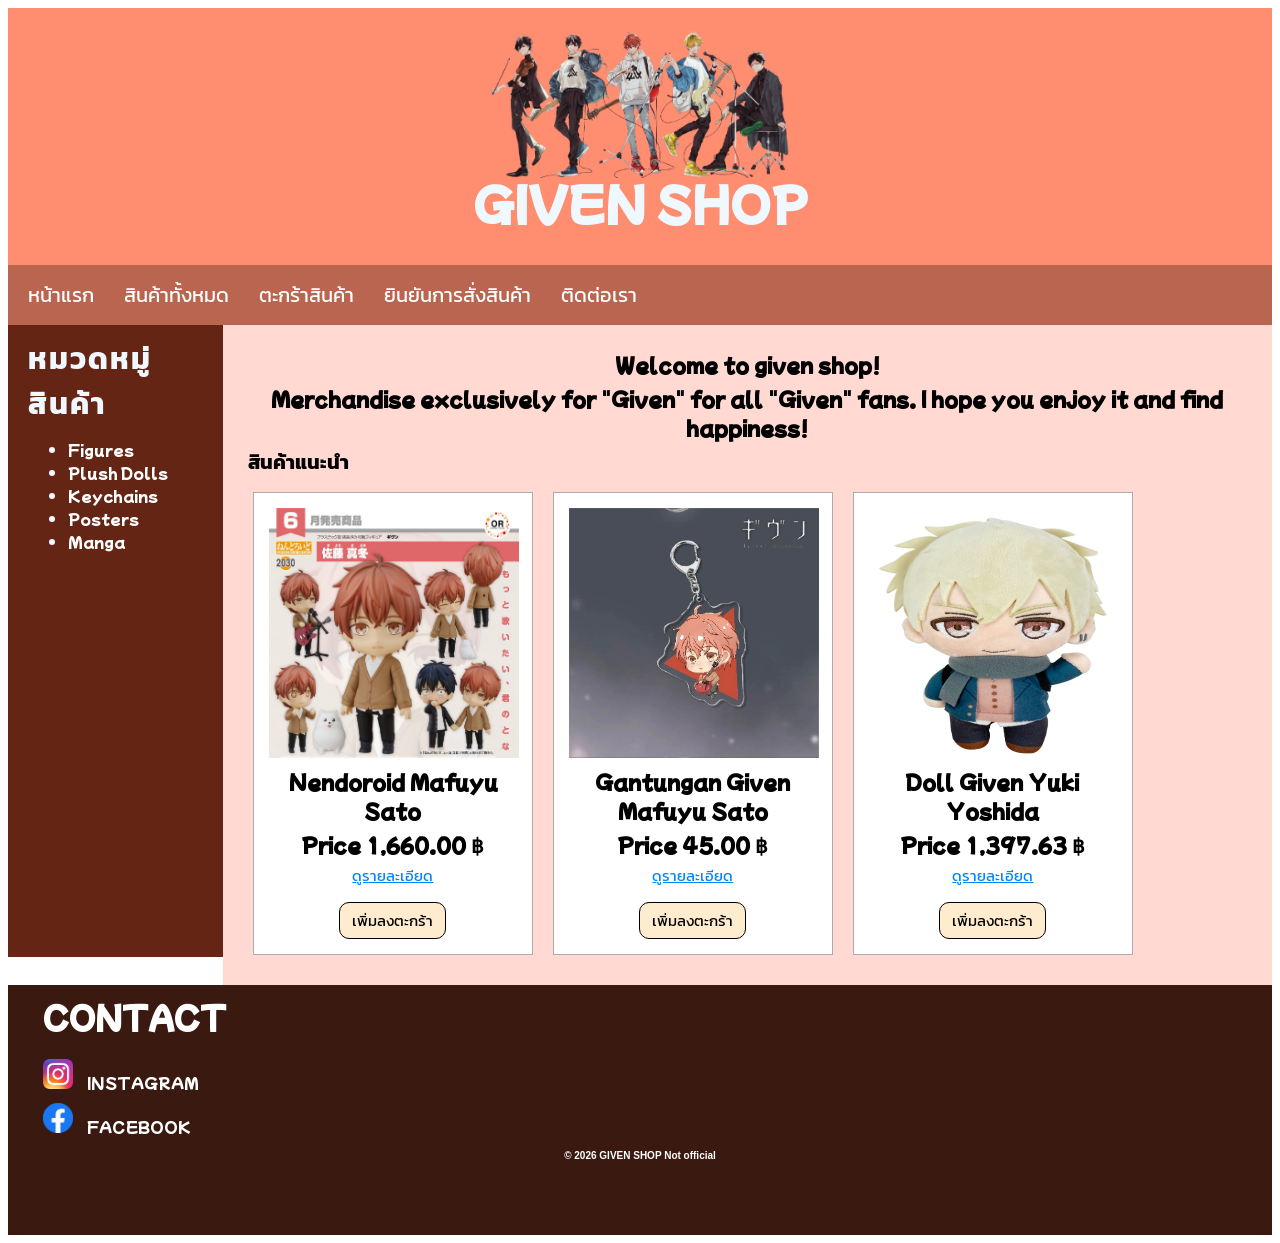
<file: index.html>
<!DOCTYPE html>
<html lang="en">
<head>
    <meta charset="UTF-8">
    <meta name="viewport" content="width=device-width, initial-scale=1.0">
    <title>GIVEN SHOP</title>

    <link rel="stylesheet" href="css/style.css">
    <link href="https://fonts.googleapis.com/css2?family=Mochiy+Pop+One&display=swap" rel="stylesheet">
    <link href="https://fonts.googleapis.com/css2?family=Kanit:wght@400;700&display=swap" rel="stylesheet">

    <style>*{box-sizing: border-box;}
        header{
            background-color: rgb(255, 141, 112);
            padding: 20px;
            text-align: center;
            font-size: 30px;
            color: aliceblue;
            font-style: normal;
        }
        nav{
            float: left;
            background-color: rgb(185, 101, 80);
            padding: 5px;
            text-align: left;
            font-size: 20px;
            color: aliceblue;
            font-style: normal;
            width: 100%;
            overflow: hidden;
        }
        nav ul{
            list-style:none;
            
        }

        
        article{
            float: left;
            padding: 20px;
            width: 83%;
            background-color: #ffd9d2;
            gap: 20px;        
        }
        article h5{
            font-family: "Kanit", sans-serif;
            font-size: 20px;
            text-align: left;
            margin: 5px;
        }

        
        section{
            width: 100%;
        }

        section::after{
            content: "";
            display: table;
            clear: both;
        }

        aside{
            float: left;
            background-color: rgb(100, 37, 21);
            padding: 20px;
            font-size: 20px;
            color: aliceblue;
            width: 17%;
            min-height: 632px;            
        }

        .product-card{
            float: left;
            border: 1px solid #acacac;
            padding: 15px;
            margin: 10px;
            text-align: center;
            width: 280px;
            background-color: rgb(255, 255, 255);
}

        @media (max-width: 600px){
            aside, article {
                width: 100%;
                height: auto;
            }
        }
    </style>
</head>
<body>
    <header>
        <img src="image/index/LOGO_GIVEN00.png" width="100" height="150">
        <h2> 
            GIVEN SHOP
        </h2>

    </header>
    <nav>
        <ul>
        <li><a href="index.html">หน้าแรก</a></li>
        <li><a href="products.html">สินค้าทั้งหมด</a></li>
        <li><a href="cart.html">ตะกร้าสินค้า</a></li>
        <li><a href="confirm.html">ยินยันการสั่งสินค้า</a></li>
        <li><a href="#contact">ติดต่อเรา</a></li>
        </ul>
    </nav>
<section>
    <aside>
        <h3>หมวดหมู่สินค้า</h3>
            <ul>
                <li><a href="products.html#figures">Figures</a></li>
                <li><a href="products.html#plush dolls">Plush Dolls</a></li>
                <li><a href="products.html#keychains">Keychains</a></li>
                <li><a href="products.html#poster">Posters</a></li>
                <li><a href="products.html#manga">Manga</a></li>
            </ul>
    </aside>
    <article>
        <h3>Welcome to given shop!</h3>
        <h4>Merchandise exclusively for "Given" for all "Given" fans. I hope you enjoy it and find happiness!</h4>
        <h5>สินค้าแนะนำ</h5>
        <div class="product-card">
            <img src="image/index/MAFUYUfigureOrder1.jpg" width="250" height="250">
            <h3>Nendoroid Mafuyu Sato</h3>
            <h4>Price 1,660.00 ฿</h4>
            <a href="product-detail-1.html">ดูรายละเอียด</a>
            <a href="cart.html" class="cart-btn"><button>เพิ่มลงตะกร้า</button></a>
        </div>

        <div class="product-card">
            <img src="image/index/mafuyuKeychain01.webp" width="250" height="250">
            <h3>Gantungan Given Mafuyu Sato</h3>
            <h4>Price 45.00 ฿</h4>
            <a href="#">ดูรายละเอียด</a>
            <a href="#" class="cart-btn"><button>เพิ่มลงตะกร้า</button></a>
        </div>
        <div class="product-card">
            <img src="image/index/YUKI YOSHIDA.jpg" width="250" height="250">
            <h3>Doll Given Yuki Yoshida</h3>
            <h4>Price 1,397.63 ฿</h4>
            <a href="#">ดูรายละเอียด</a>
            <a href="#" class="cart-btn"><button>เพิ่มลงตะกร้า</button></a>
        </div>
    </article>
</section>

<footer id="contact">
    <h2>CONTACT</h2>
    <div class="contact-row">
        <img src="image/index/Instagram_icon.png" class="stack-img" width="100" height="100">
        <a href="https://www.instagram.com/vii_kak1a/">INSTAGRAM</a>
    </div>
        <div class="contact-row">
        <img src="image/index/facebooklogo.webp" class="stack-img" width="100" height="100">
        <a href="https://www.facebook.com/kakla.natsuko">FACEBOOK</a>
    </div>
    <div class="contact-row">
        <h4>© 2026 GIVEN SHOP Not official</h4>

    </div>
</footer>

</body>
</html>
</file>
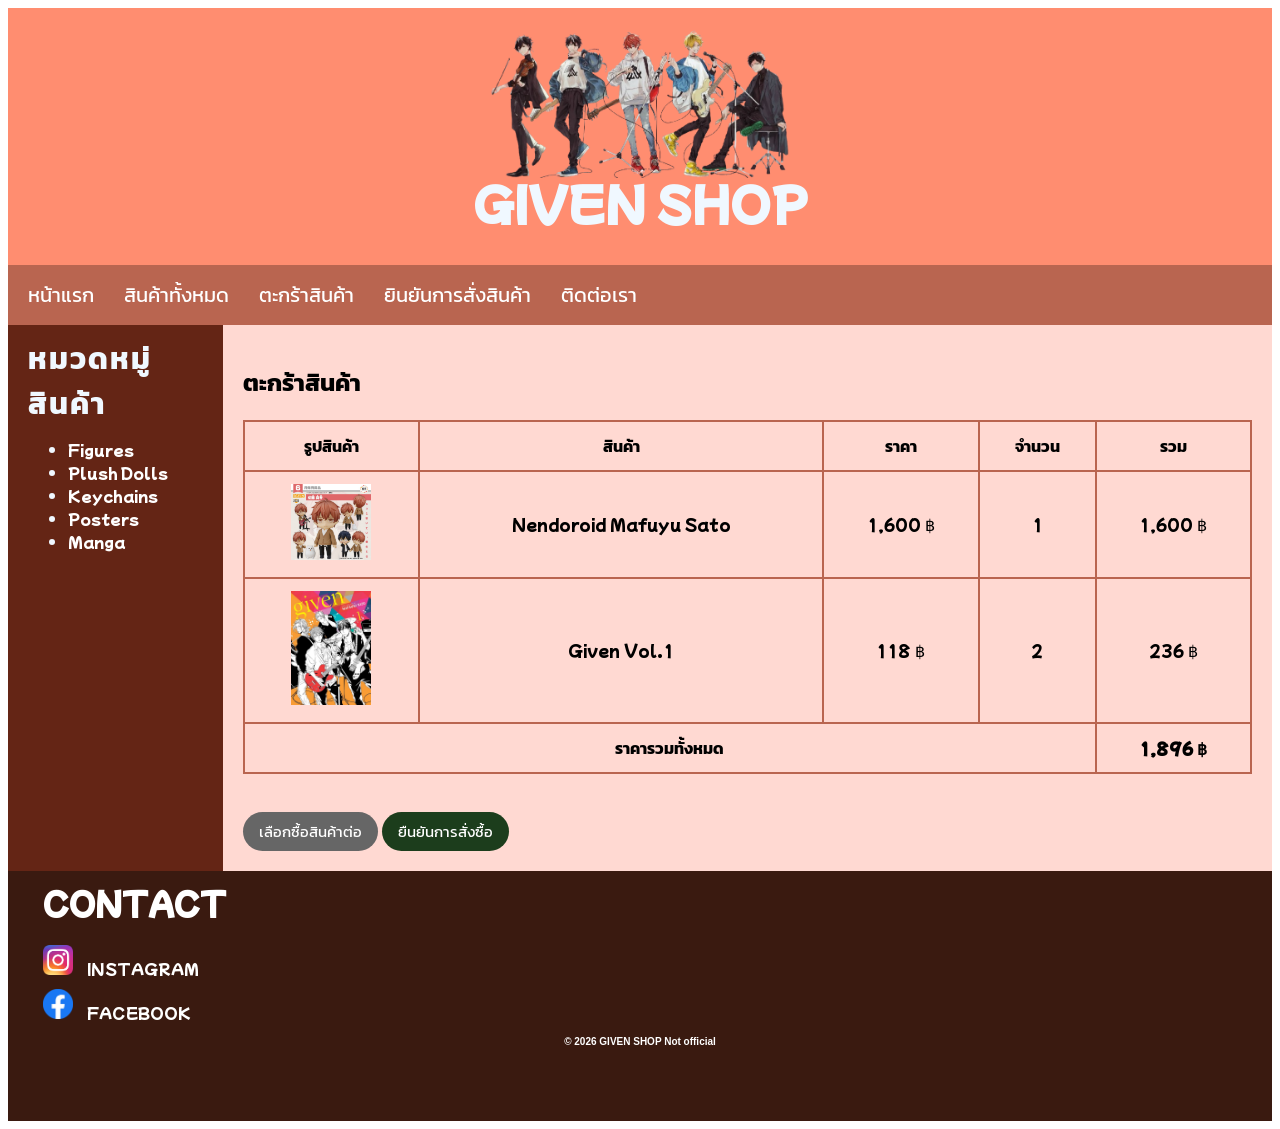
<file: cart.html>
<!DOCTYPE html>
<html lang="en">
<head>
    <meta charset="UTF-8">
    <meta name="viewport" content="width=device-width, initial-scale=1.0">
    <title>GIVEN SHOP</title>

    <link rel="stylesheet" href="css/style.css">
    <link href="https://fonts.googleapis.com/css2?family=Mochiy+Pop+One&display=swap" rel="stylesheet">
    <link href="https://fonts.googleapis.com/css2?family=Kanit:wght@400;700&display=swap" rel="stylesheet">

    <style>*{box-sizing: border-box;}
        header{
            background-color: rgb(255, 141, 112);
            padding: 20px;
            text-align: center;
            font-size: 30px;
            color: aliceblue;
            font-style: normal;
        }
        nav{
            float: left;
            background-color: rgb(185, 101, 80);
            padding: 5px;
            text-align: left;
            font-size: 20px;
            color: aliceblue;
            font-style: normal;
            width: 100%;
            overflow: hidden;
        }
        nav ul{
            list-style:none;
            
        }
        
                section{
            width: 100%;
        }

        section::after{
            content: "";
            display: table;
            clear: both;
        }

        aside{
            float: left;
            background-color: rgb(100, 37, 21);
            padding: 20px;
            font-size: 20px;
            color: aliceblue;
            width: 17%;
            min-height: 546px;            
        }
        .product-card{
            float: left;
            border: 1px solid #acacac;
            padding: 15px;
            margin: 15px;
            text-align: center;
            width: 1500px;
            background-color: rgb(255, 255, 255);
        }


        article{
            float: left;
            padding: 20px;
            width: 83%;
            background-color: #ffd9d2;
            gap: 20px;        
        }


        article a{
            color: rgb(114, 114, 114);
            font-size: 30px;
            font-family: "Mochiy Pop One", sans-serif;
            text-decoration: none;
        }
        
        article h2{
            font-family: "Kanit", sans-serif;
        }

        article a:hover{
            background-color: #d1d1d1;
        }

        .cart-table{
            width:100%;
            border-collapse:collapse;
        }

        .cart-table th{
            border:2px solid rgb(185,101,80);
            padding:12px;
            text-align:center;
            font-family: "Kanit" , sans-serif;

        }
        .cart-table td{
            border:2px solid rgb(185,101,80);
            padding:12px;
            text-align:center;
            font-family: "Mochiy Pop One" , sans-serif;
        }

        .cart-table th{
            color:rgb(0, 0, 0);
        }

        .total{
            font-weight:bold;
        }
        .total td{
            font-family: "Kanit" , sans-serif;
        }
        .total th{
            background-color: none;
            font-family: "Mochiy Pop One" , sans-serif;
        }

        .btn-back,
        .btn-confirm{
            display:inline-block;
            padding: 8px 16px;
            text-decoration:none;
            border-radius:20px;
            color:white;
            font-family:"Kanit",sans-serif;
            margin-top:20px;
            background-color: #444;
            font-size: 15px;
            
        }

        .btn-back{
            background:#666;
        }

        .btn-back:hover{
            background:#444;
        }

        .btn-confirm{
            background-color: rgb(28, 61, 28);
        }

        .btn-confirm:hover{
            background:rgb(104, 185, 80);
        }

        @media (max-width: 600px){
            aside, article {
                width: 100%;
                height: auto;
            }
        }
    </style>
</head>
<body>
    <header>
        <img src="image/index/LOGO_GIVEN00.png" width="100" height="150">
        <h2> 
            GIVEN SHOP
        </h2>

    </header>
    <nav>
        <ul>
        <li><a href="index.html">หน้าแรก</a></li>
        <li><a href="products.html">สินค้าทั้งหมด</a></li>
        <li><a href="cart.html">ตะกร้าสินค้า</a></li>
        <li><a href="confirm.html">ยินยันการสั่งสินค้า</a></li>
        <li><a href="#contact">ติดต่อเรา</a></li>
        </ul>
    </nav>
<section>
    <aside>
        <h3>หมวดหมู่สินค้า</h3>
            <ul>
                <li><a href="products.html#figures">Figures</a></li>
                <li><a href="products.html#plush dolls">Plush Dolls</a></li>
                <li><a href="products.html#keychains">Keychains</a></li>
                <li><a href="products.html#poster">Posters</a></li>
                <li><a href="products.html#manga">Manga</a></li>
            </ul>
    </aside>
    <article>
        <h2>ตะกร้าสินค้า</h2>
            <table class="cart-table">
                <tr>
                    <th>รูปสินค้า</th>
                    <th>สินค้า</th>
                    <th>ราคา</th>
                    <th>จำนวน</th>
                    <th>รวม</th>
                </tr>

                <tr>
                    <td><img src="image/index/MAFUYUfigureOrder1.jpg" width="80"></td>
                    <td>Nendoroid Mafuyu Sato</td>
                    <td>1,600 ฿</td>
                    <td>1</td>
                    <td>1,600 ฿</td>
                </tr>
                <tr>
                    <td><img src="image/index/GIVEN_manga01.png" width="80"></td>
                    <td>Given Vol.1</td>
                    <td>118 ฿</td>
                    <td>2</td>
                    <td>236 ฿</td>
                </tr>

                <tr class="total">
                    <td colspan="4">ราคารวมทั้งหมด</td>
                    <th>1,896 ฿</th>
                </tr>

            </table>

        <br>
            <a href="products.html" class="btn-back">
                เลือกซื้อสินค้าต่อ
            </a>

            <a href="confirm.html" class="btn-confirm">
                ยืนยันการสั่งซื้อ
            </a>

    </article>
</section>

<footer id="contact">
    <h2>CONTACT</h2>
    <div class="contact-row">
        <img src="image/index/Instagram_icon.png" class="stack-img" width="100" height="100">
        <a href="https://www.instagram.com/vii_kak1a/">INSTAGRAM</a>
    </div>
        <div class="contact-row">
        <img src="image/index/facebooklogo.webp" class="stack-img" width="100" height="100">
        <a href="https://www.facebook.com/kakla.natsuko">FACEBOOK</a>
    </div>
    <div class="contact-row">
        <h4>© 2026 GIVEN SHOP Not official</h4>

    </div>
</footer>

</body>
</html>
</file>
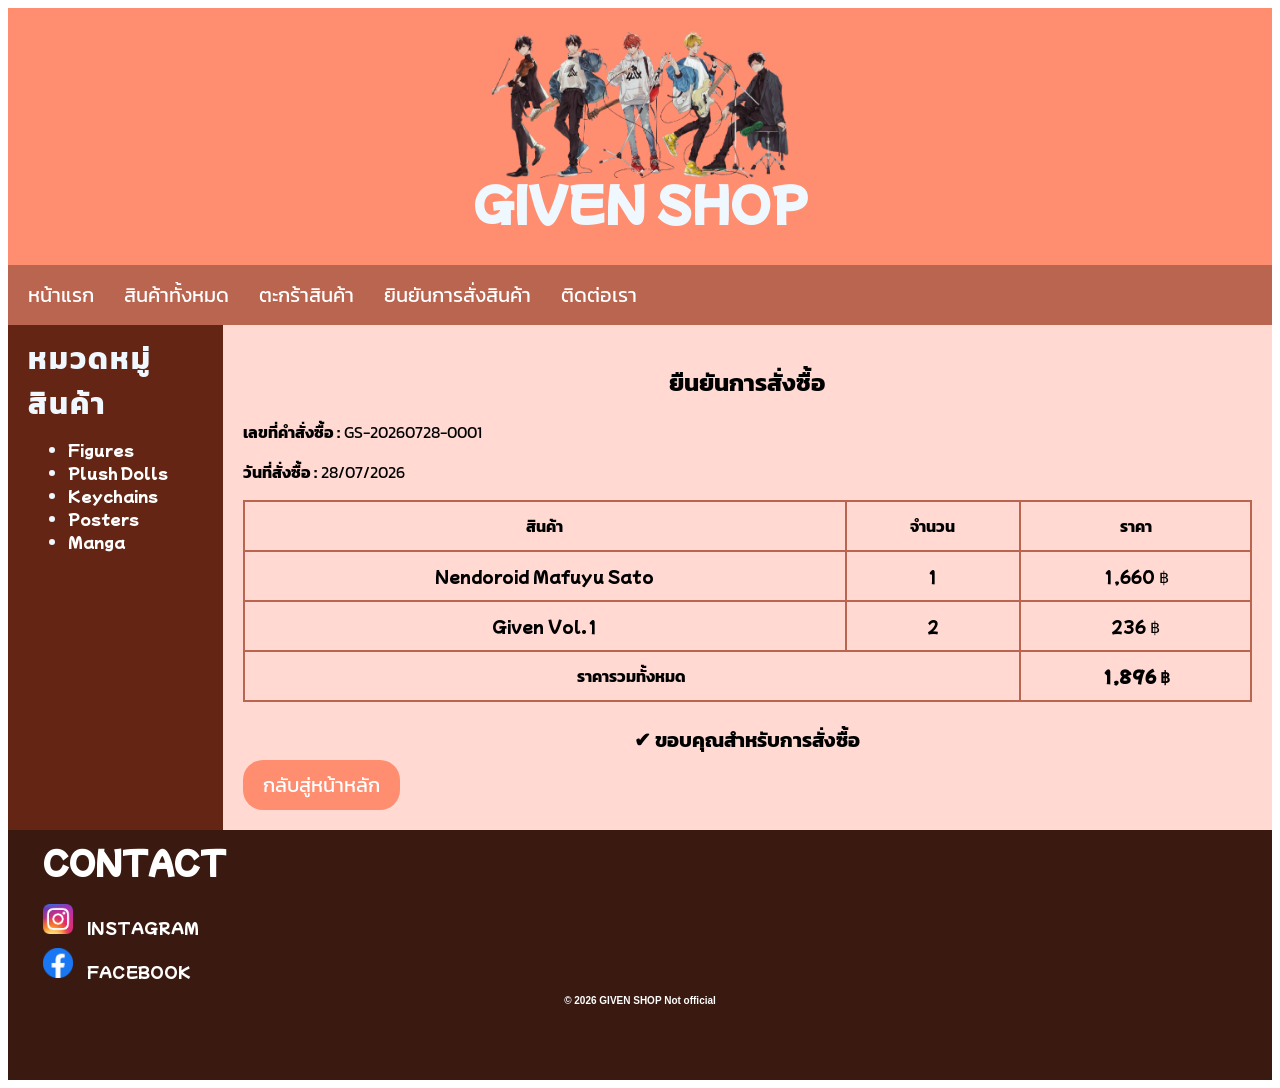
<file: confirm.html>
<!DOCTYPE html>
<html lang="en">
<head>
    <meta charset="UTF-8">
    <meta name="viewport" content="width=device-width, initial-scale=1.0">
    <title>GIVEN SHOP</title>

    <link rel="stylesheet" href="css/style.css">
    <link href="https://fonts.googleapis.com/css2?family=Mochiy+Pop+One&display=swap" rel="stylesheet">
    <link href="https://fonts.googleapis.com/css2?family=Kanit:wght@400;700&display=swap" rel="stylesheet">

    <style>*{box-sizing: border-box;}
        header{
            background-color: rgb(255, 141, 112);
            padding: 20px;
            text-align: center;
            font-size: 30px;
            color: aliceblue;
            font-style: normal;
        }
        nav{
            float: left;
            background-color: rgb(185, 101, 80);
            padding: 5px;
            text-align: left;
            font-size: 20px;
            color: aliceblue;
            font-style: normal;
            width: 100%;
            overflow: hidden;
        }
        nav ul{
            list-style:none;
            
        }
        
                section{
            width: 100%;
        }

        section::after{
            content: "";
            display: table;
            clear: both;
        }

        aside{
            float: left;
            background-color: rgb(100, 37, 21);
            padding: 20px;
            font-size: 20px;
            color: aliceblue;
            width: 17%;
            min-height: 505px;            
        }
        .product-card{
            float: left;
            border: 1px solid #acacac;
            padding: 15px;
            margin: 15px;
            text-align: center;
            width: 1500px;
            background-color: rgb(255, 255, 255);
        }


        article{
            float: left;
            padding: 20px;
            width: 83%;
            background-color: #ffd9d2;
            gap: 20px;        
        }


        article a{
            color: rgb(114, 114, 114);
            font-size: 30px;
            font-family: "Mochiy Pop One", sans-serif;
            text-decoration: none;
        }
        
        article h2{
            font-family: "Kanit", sans-serif;
            text-align: center;
        }
        
        article h3{
            font-family: "Kanit", sans-serif;
        }

        article p{
            font-family: "kanit", sans-serif;
        }

        article a:hover{
            background-color: #d1d1d1;
        }

        article table th{
            font-family: "Kanit", sans-serif;
        }

        article table td{
            font-family: "Mochiy Pop One", sans-serif;
        }

        .order-box{
            font-family: "Kanit", sans-serif;
        }
        
        .cart-table{
            width:100%;
            border-collapse:collapse;
        }

        .cart-table th{
            border:2px solid rgb(185,101,80);
            padding:12px;
            text-align:center;
            font-family: "Kanit" , sans-serif;

        }
        .cart-table td{
            border:2px solid rgb(185,101,80);
            padding:12px;
            text-align:center;
            font-family: "Mochiy Pop One" , sans-serif;
        }

        .cart-table th{
            color:rgb(0, 0, 0);
        }

        .total{
            font-weight:bold;
        }
        .total td{
            font-family: "Mochiy Pop One", sans-serif;
        }

        .total th{
            font-family: "Kanit" , sans-serif;
        }

        .btn-confirm{
            display:inline-block;
            background:rgb(255,141,112);
            color:white;
            padding:10px 20px;
            border-radius:20px;
            text-decoration:none;
            font-size: 20px;
            font-family: "Kanit", sans-serif;
        }

        .btn-confirm:hover{
            background:rgb(185,101,80);
        }

        @media (max-width: 600px){
            aside, article {
                width: 100%;
                height: auto;
            }
        }
    </style>
</head>
<body>
    <header>
        <img src="image/index/LOGO_GIVEN00.png" width="100" height="150">
        <h2> 
            GIVEN SHOP
        </h2>

    </header>
    <nav>
        <ul>
        <li><a href="index.html">หน้าแรก</a></li>
        <li><a href="products.html">สินค้าทั้งหมด</a></li>
        <li><a href="cart.html">ตะกร้าสินค้า</a></li>
        <li><a href="confirm.html">ยินยันการสั่งสินค้า</a></li>
        <li><a href="#contact">ติดต่อเรา</a></li>
        </ul>
    </nav>
<section>
    <aside>
        <h3>หมวดหมู่สินค้า</h3>
            <ul>
                <li><a href="products.html#figures">Figures</a></li>
                <li><a href="products.html#plush dolls">Plush Dolls</a></li>
                <li><a href="products.html#keychains">Keychains</a></li>
                <li><a href="products.html#poster">Posters</a></li>
                <li><a href="products.html#manga">Manga</a></li>
            </ul>
    </aside>
    <article>
            <h2>ยืนยันการสั่งซื้อ</h2>

        <div class="order-box">
            <p><strong>เลขที่คำสั่งซื้อ :</strong> GS-20260728-0001</p>
            <p><strong>วันที่สั่งซื้อ :</strong> 28/07/2026</p>
        </div>

    <table class="cart-table">

        <tr>
            <th>สินค้า</th>
            <th>จำนวน</th>
            <th>ราคา</th>
        </tr>

        <tr>
            <td>Nendoroid Mafuyu Sato</td>
            <td>1</td>
            <td>1,660 ฿</td>
        </tr>

        <tr>
            <td>Given Vol.1</td>
            <td>2</td>
            <td>236 ฿</td>
        </tr>

        <tr class="total">
            <th colspan="2">ราคารวมทั้งหมด</th>
            <td>1,896 ฿</td>
        </tr>

    </table>
        <br>

    <h3>✔ ขอบคุณสำหรับการสั่งซื้อ</h3>
    <a href="index.html" class="btn-confirm">กลับสู่หน้าหลัก</a>

    </article>
</section>

<footer id="contact">
    <h2>CONTACT</h2>
    <div class="contact-row">
        <img src="image/index/Instagram_icon.png" class="stack-img" width="100" height="100">
        <a href="https://www.instagram.com/vii_kak1a/">INSTAGRAM</a>
    </div>
        <div class="contact-row">
        <img src="image/index/facebooklogo.webp" class="stack-img" width="100" height="100">
        <a href="https://www.facebook.com/kakla.natsuko">FACEBOOK</a>
    </div>
    <div class="contact-row">
        <h4>© 2026 GIVEN SHOP Not official</h4>

    </div>
</footer>

</body>
</html>
</file>
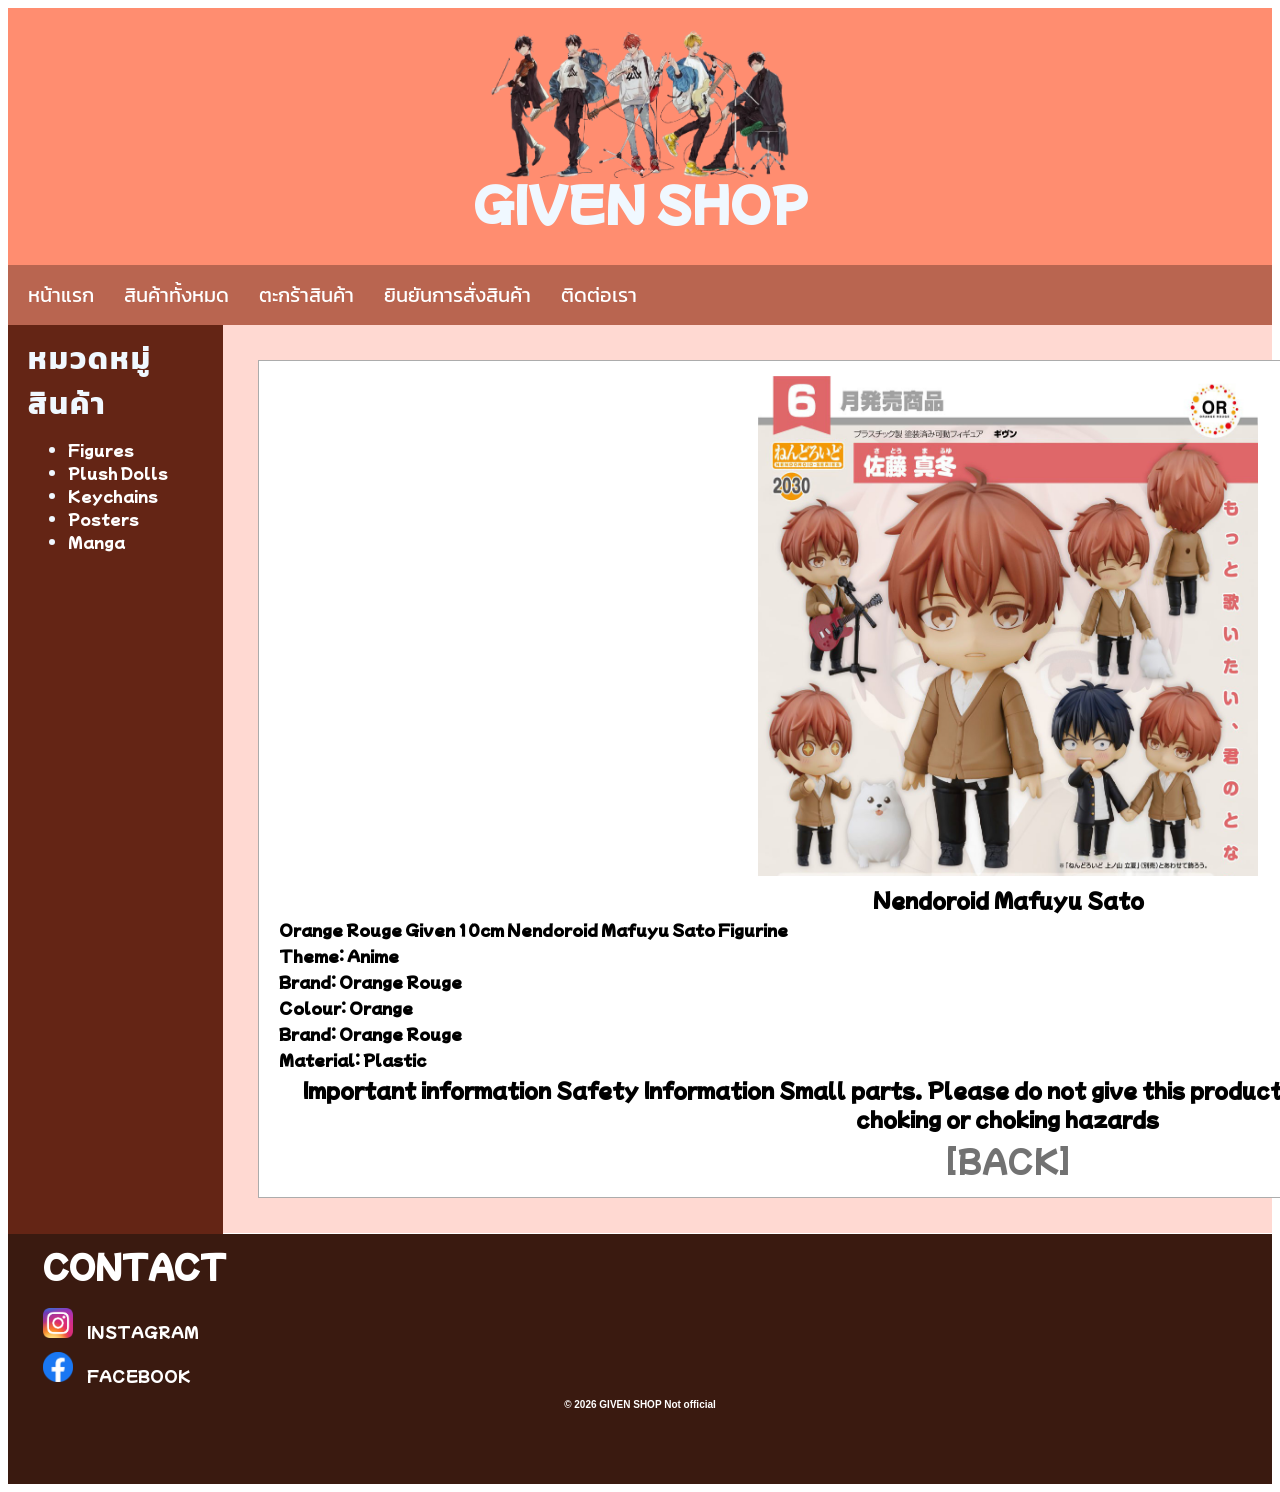
<file: product-detail-1.html>
<!DOCTYPE html>
<html lang="en">
<head>
    <meta charset="UTF-8">
    <meta name="viewport" content="width=device-width, initial-scale=1.0">
    <title>GIVEN SHOP</title>

    <link rel="stylesheet" href="css/style.css">
    <link href="https://fonts.googleapis.com/css2?family=Mochiy+Pop+One&display=swap" rel="stylesheet">
    <link href="https://fonts.googleapis.com/css2?family=Kanit:wght@400;700&display=swap" rel="stylesheet">

    <style>*{box-sizing: border-box;}
        header{
            background-color: rgb(255, 141, 112);
            padding: 20px;
            text-align: center;
            font-size: 30px;
            color: aliceblue;
            font-style: normal;
        }
        nav{
            float: left;
            background-color: rgb(185, 101, 80);
            padding: 5px;
            text-align: left;
            font-size: 20px;
            color: aliceblue;
            font-style: normal;
            width: 100%;
            overflow: hidden;
        }
        nav ul{
            list-style:none;
            
        }
        
                section{
            width: 100%;
        }

        section::after{
            content: "";
            display: table;
            clear: both;
        }

        aside{
            float: left;
            background-color: rgb(100, 37, 21);
            padding: 20px;
            font-size: 20px;
            color: aliceblue;
            width: 17%;
            min-height: 909px;            
        }
        .product-card{
            float: left;
            border: 1px solid #acacac;
            padding: 15px;
            margin: 15px;
            text-align: center;
            width: 1500px;
            background-color: rgb(255, 255, 255);
        }


        article{
            float: left;
            padding: 20px;
            width: 83%;
            background-color: #ffd9d2;
            gap: 20px;        
        }


        article a{
            color: rgb(114, 114, 114);
            font-size: 30px;
            font-family: "Mochiy Pop One", sans-serif;
            text-decoration: none;
        }

        article a:hover{
            background-color: #d1d1d1;
        }

        @media (max-width: 600px){
            aside, article {
                width: 100%;
                height: auto;
            }
        }
    </style>
</head>
<body>
    <header>
        <img src="image/index/LOGO_GIVEN00.png" width="100" height="150">
        <h2> 
            GIVEN SHOP
        </h2>

    </header>
    <nav>
        <ul>
        <li><a href="index.html">หน้าแรก</a></li>
        <li><a href="products.html">สินค้าทั้งหมด</a></li>
        <li><a href="cart.html">ตะกร้าสินค้า</a></li>
        <li><a href="confirm.html">ยินยันการสั่งสินค้า</a></li>
        <li><a href="#contact">ติดต่อเรา</a></li>
        </ul>
    </nav>
<section>
    <aside>
        <h3>หมวดหมู่สินค้า</h3>
            <ul>
                <li><a href="products.html#figures">Figures</a></li>
                <li><a href="products.html#plush dolls">Plush Dolls</a></li>
                <li><a href="products.html#keychains">Keychains</a></li>
                <li><a href="products.html#poster">Posters</a></li>
                <li><a href="products.html#manga">Manga</a></li>
            </ul>
    </aside>
    <article>
        <div class="product-card">
            <img src="image/index/MAFUYUfigureOrder1.jpg" width="500" height="500">
            <h3>Nendoroid Mafuyu Sato</h3>
            <h5>Orange Rouge Given 10cm Nendoroid Mafuyu Sato Figurine</h5>
            <h5>Theme: Anime</h5>
            <h5>Brand: Orange Rouge</h5>
            <h5>Colour: Orange</h5>
            <h5>Brand: Orange Rouge</h5>
            <h5>Material: Plastic</h5>
            <h3>Important information Safety Information Small parts. Please do not give this product to children under the age as it may be choking or choking hazards</h3>
            <a href="products.html">[BACK]</a>
        </div>

    </article>
</section>

<footer id="contact">
    <h2>CONTACT</h2>
    <div class="contact-row">
        <img src="image/index/Instagram_icon.png" class="stack-img" width="100" height="100">
        <a href="https://www.instagram.com/vii_kak1a/">INSTAGRAM</a>
    </div>
        <div class="contact-row">
        <img src="image/index/facebooklogo.webp" class="stack-img" width="100" height="100">
        <a href="https://www.facebook.com/kakla.natsuko">FACEBOOK</a>
    </div>
    <div class="contact-row">
        <h4>© 2026 GIVEN SHOP Not official</h4>

    </div>
</footer>

</body>
</html>
</file>
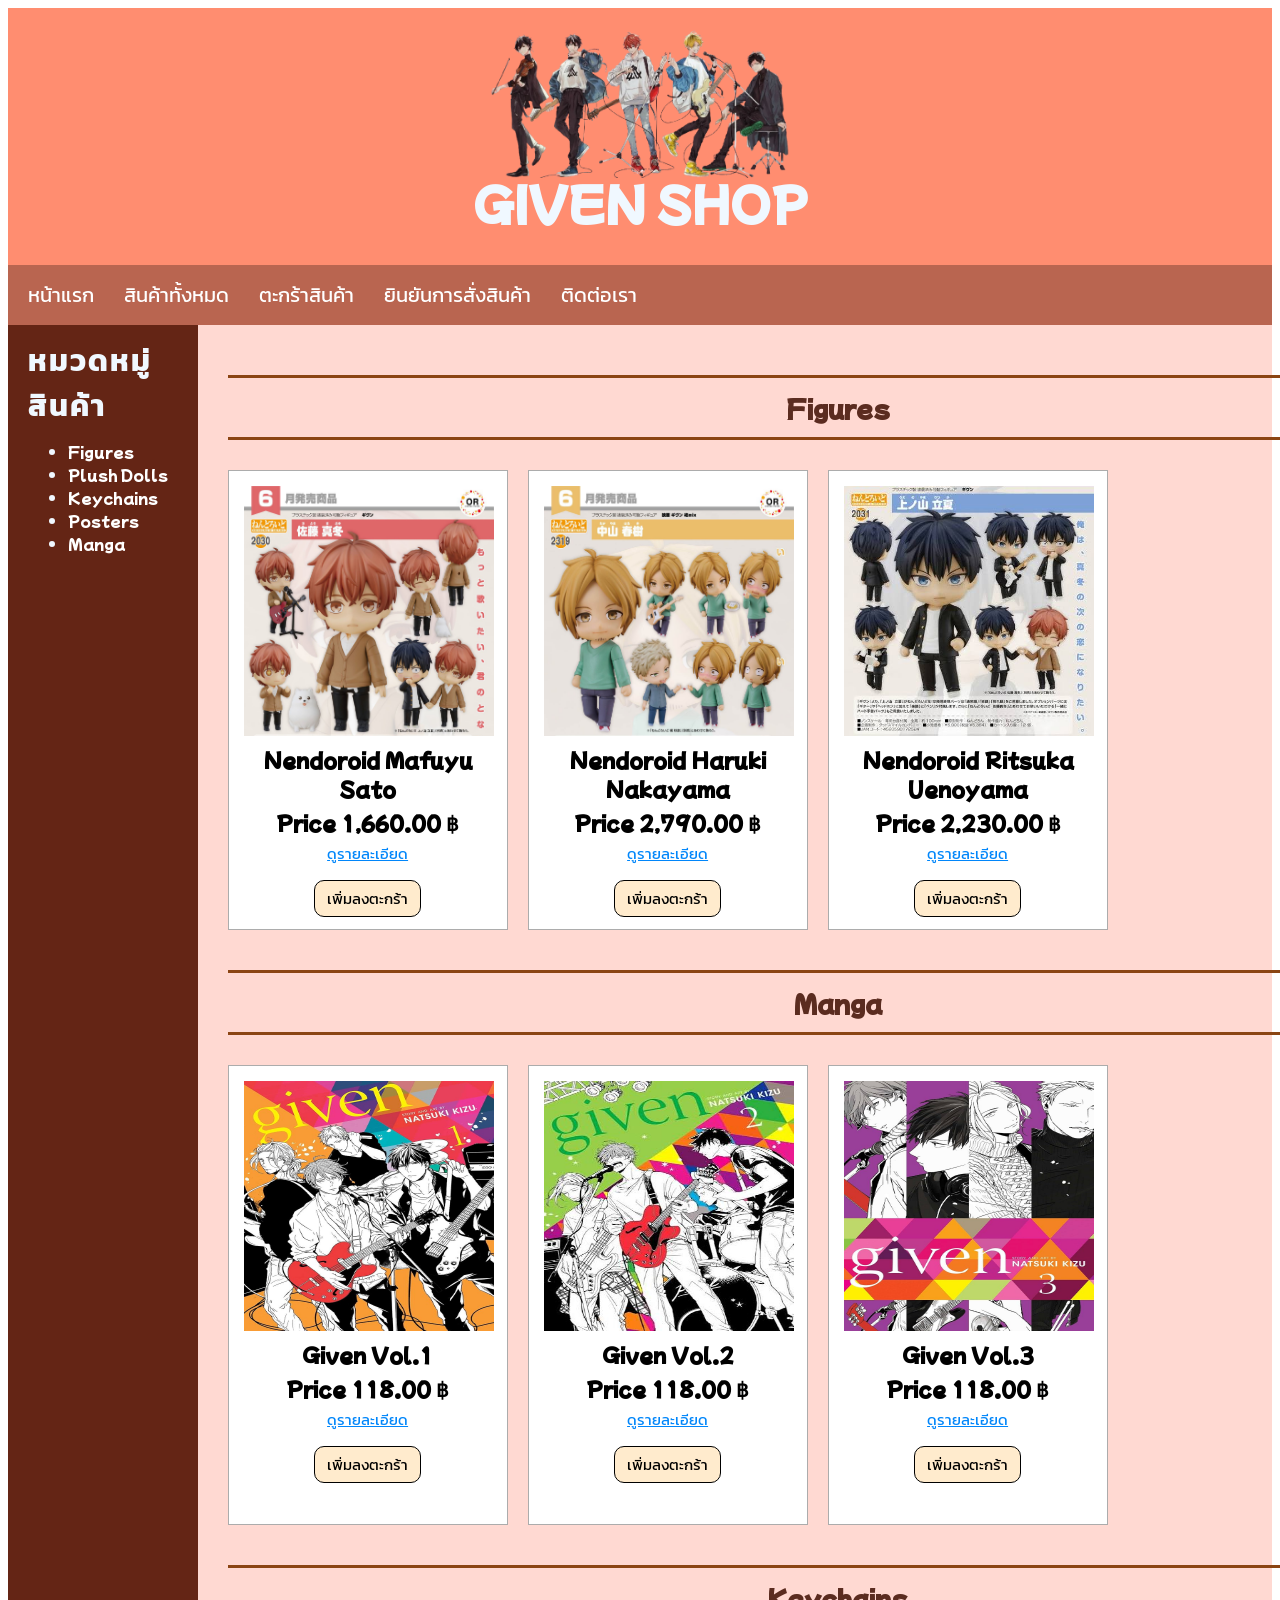
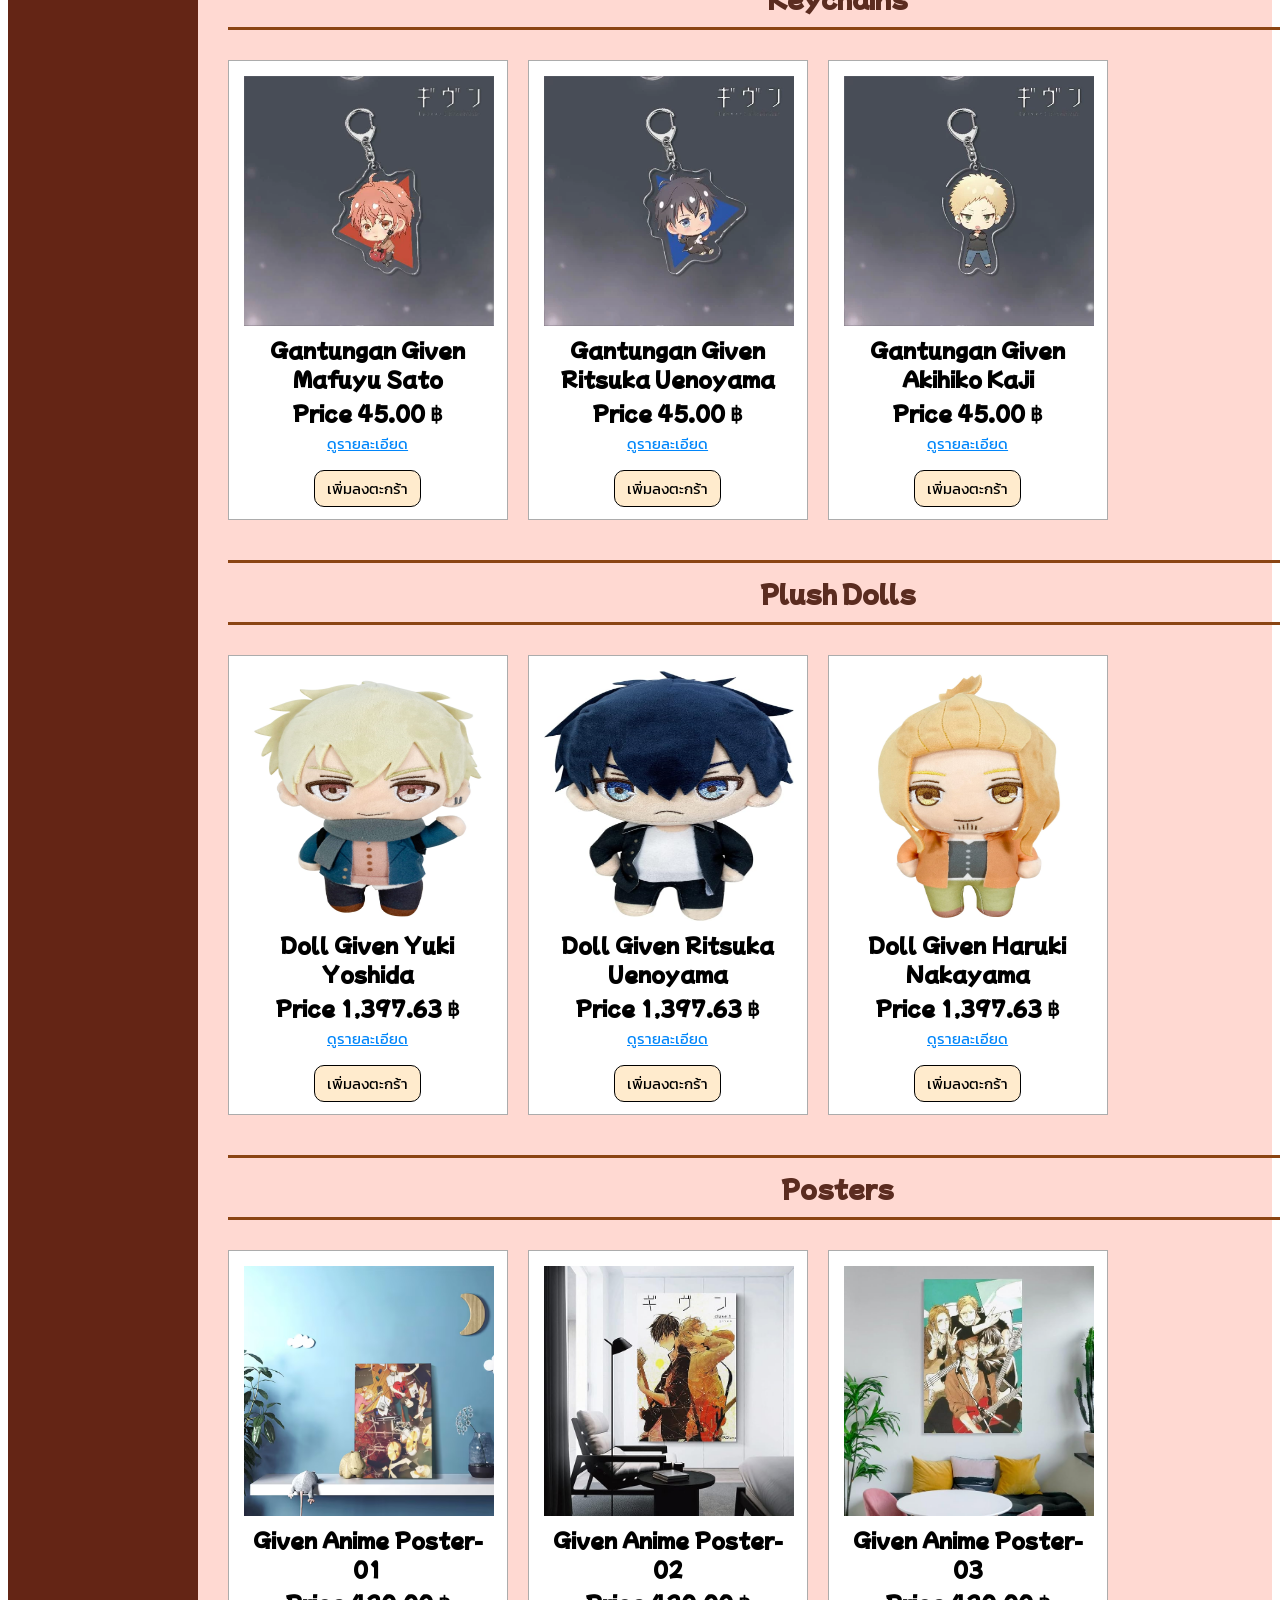
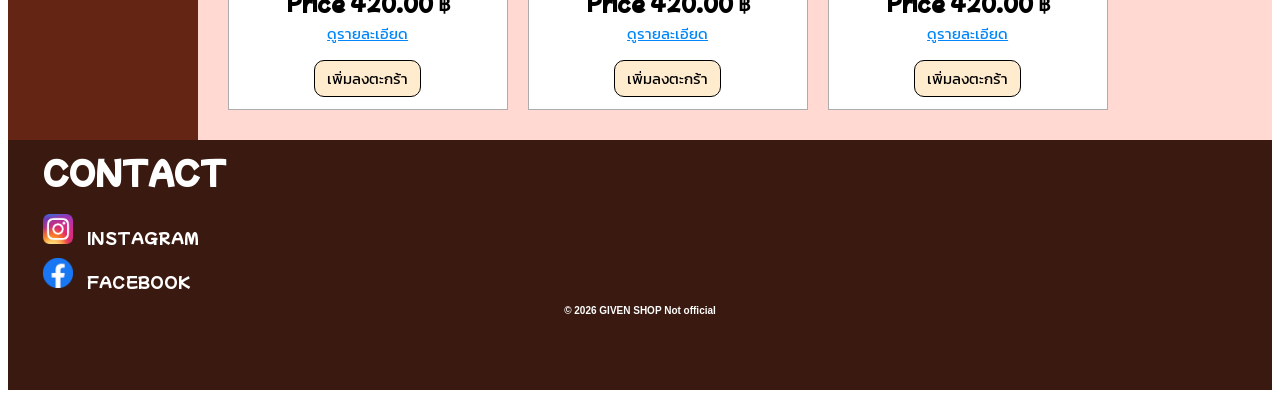
<file: products.html>
<!DOCTYPE html>
<html lang="en">
<head>
    <meta charset="UTF-8">
    <meta name="viewport" content="width=device-width, initial-scale=1.0">
    <title>GIVEN SHOP</title>

    <link rel="stylesheet" href="css/style.css">
    <link href="https://fonts.googleapis.com/css2?family=Mochiy+Pop+One&display=swap" rel="stylesheet">
    <link href="https://fonts.googleapis.com/css2?family=Kanit:wght@400;700&display=swap" rel="stylesheet">

    <style>*{box-sizing: border-box;}
        header{
            background-color: rgb(255, 141, 112);
            padding: 20px;
            text-align: center;
            font-size: 30px;
            color: aliceblue;
            font-style: normal;
        }
        nav{
            float: left;
            background-color: rgb(185, 101, 80);
            padding: 5px;
            text-align: left;
            font-size: 20px;
            color: aliceblue;
            font-style: normal;
            width: 100%;
            overflow: hidden;
        }
        nav ul{
            list-style:none;
            
        }

        
        article{
            float: left;
            padding: 20px;
            width: 85%;
            background-color: #ffd9d2;       
        }

        
        section{
            width: 100%;
        }

        section::after{
            content: "";
            display: table;
            clear: both;
        }

        aside{
            float: left;
            background-color: rgb(100, 37, 21);
            padding: 20px;
            font-size: 20px;
            color: aliceblue;
            width: 15%;
            min-height: 3015px;            
        }

        .wrapper{
            width:1240px;
            margin: 0 auto;
        }

        .product-card{
            float: left;
            border: 1px solid #acacac;
            padding: 15px;
            margin: 10px;
            text-align: center;
            width: 280px;
            background-color: rgb(255, 255, 255);
            height: 460px;
        }

        .product-card:first-child{
            margin-left: 1000px;
        }

        .category-title{
            clear: both; 
            border-top: 3px solid #8b4513;
            border-bottom: 3px solid #8b4513;
            text-align: center;
            padding: 12px 0;
            margin: 30px 10px 20px;
            font-family: "Mochiy Pop One", sans-serif;
            color: #5b2c20;
        }

        .clear{
            clear: both;
        }

        @media (max-width: 600px){
            aside, article {
                width: 100%;
                height: auto;
            }
        }
    </style>
</head>
<body>
    <header>
        <img src="image/index/LOGO_GIVEN00.png" width="100" height="150">
        <h2> 
            GIVEN SHOP
        </h2>

    </header>
    <nav>
        <ul>
        <li><a href="index.html">หน้าแรก</a></li>
        <li><a href="products.html">สินค้าทั้งหมด</a></li>
        <li><a href="cart.html">ตะกร้าสินค้า</a></li>
        <li><a href="confirm.html">ยินยันการสั่งสินค้า</a></li>
        <li><a href="#contact">ติดต่อเรา</a></li>
        </ul>
    </nav>
<section>
    <aside>
        <h3>หมวดหมู่สินค้า</h3>
            <ul>
                <li><a href="#figures">Figures</a></li>
                <li><a href="#plush dolls">Plush Dolls</a></li>
                <li><a href="#keychains">Keychains</a></li>
                <li><a href="#poster">Posters</a></li>
                <li><a href="#manga">Manga</a></li>
            </ul>
    </aside>
    <article>

<div class="wrapper">
    <h2 id="figures" class="category-title">Figures</h2>
        <div class="product-card">
            <img src="image/index/MAFUYUfigureOrder1.jpg" width="250" height="250">
            <h3>Nendoroid Mafuyu Sato</h3>
            <h4>Price 1,660.00 ฿</h4>
            <a href="product-detail-1.html">ดูรายละเอียด</a>
            <a href="cart.html" class="cart-btn"><button>เพิ่มลงตะกร้า</button></a>
        </div>

        <div class="product-card">
            <img src="image/index/Haruki Nakayama02.jpg" width="250" height="250">
            <h3>Nendoroid Haruki Nakayama</h3>
            <h4>Price 2,790.00 ฿</h4>
            <a href="#">ดูรายละเอียด</a>
            <a href="#" class="cart-btn"><button>เพิ่มลงตะกร้า</button></a>
        </div>

        <div class="product-card">
            <img src="image/index/ritsuka Uenoyama.jpg "width="250" height="250">
            <h3>Nendoroid Ritsuka Uenoyama</h3>
            <h4>Price 2,230.00 ฿</h4>
            <a href="#">ดูรายละเอียด</a>
            <a href="#" class="cart-btn"><button>เพิ่มลงตะกร้า</button></a>
        </div>

    <div class="clear"></div>

<h2 id="manga" class="category-title">Manga</h2>
        <div class="product-card">
            <img src="image/index/GIVEN_manga01.png" width="250" height="250">
            <h3>Given Vol.1</h3>
            <h4>Price 118.00 ฿</h4>
            <a href="#">ดูรายละเอียด</a>
            <a href="#" class="cart-btn"><button>เพิ่มลงตะกร้า</button></a>
        </div>

        <div class="product-card">
            <img src="image/index/Given Vol.2.jpg" width="250" height="250">
            <h3>Given Vol.2</h3>
            <h4>Price 118.00 ฿</h4>
            <a href="#">ดูรายละเอียด</a>
            <a href="#" class="cart-btn"><button>เพิ่มลงตะกร้า</button></a>
        </div>

        <div class="product-card">
            <img src="image/index/Given Vol.3.jpg" width="250" height="250">
            <h3>Given Vol.3</h3>
            <h4>Price 118.00 ฿</h4>
            <a href="#">ดูรายละเอียด</a>
            <a href="#" class="cart-btn"><button>เพิ่มลงตะกร้า</button></a>
        </div>
    
    <div class="clear"></div>

<h2 id="keychains" class="category-title">Keychains</h2>
        <div class="product-card">
            <img src="image/index/mafuyuKeychain01.webp" width="250" height="250">
            <h3>Gantungan Given Mafuyu Sato</h3>
            <h4>Price 45.00 ฿</h4>
            <a href="#">ดูรายละเอียด</a>
            <a href="#" class="cart-btn"><button>เพิ่มลงตะกร้า</button></a>
        </div>

        <div class="product-card">
            <img src="image/index/Gantungan Given Ritsuka Uenoyama02.webp" width="250" height="250">
            <h3>Gantungan Given Ritsuka Uenoyama</h3>
            <h4>Price 45.00 ฿</h4>
            <a href="#">ดูรายละเอียด</a>
            <a href="#" class="cart-btn"><button>เพิ่มลงตะกร้า</button></a>
        </div>

        <div class="product-card">
            <img src="image/index/Akihiko Kaji 03.webp" width="250" height="250">
            <h3>Gantungan Given Akihiko Kaji</h3>
            <h4>Price 45.00 ฿</h4>
            <a href="#">ดูรายละเอียด</a>
            <a href="#" class="cart-btn"><button>เพิ่มลงตะกร้า</button></a>
        </div>
    
    <div class="clear"></div>

<h2 id="plush dolls" class="category-title">Plush Dolls</h2>
        <div class="product-card">
            <img src="image/index/YUKI YOSHIDA.jpg" width="250" height="250">
            <h3>Doll Given Yuki Yoshida</h3>
            <h4>Price 1,397.63 ฿</h4>
            <a href="#">ดูรายละเอียด</a>
            <a href="#" class="cart-btn"><button>เพิ่มลงตะกร้า</button></a>
        </div>

         <div class="product-card">
            <img src="image/index/Uenoyama Ritsuka.jpg" width="250" height="250">
            <h3>Doll Given Ritsuka Uenoyama</h3>
            <h4>Price 1,397.63 ฿</h4>
            <a href="#">ดูรายละเอียด</a>
            <a href="#" class="cart-btn"><button>เพิ่มลงตะกร้า</button></a>
        </div>

        <div class="product-card">
            <img src="image/index/Haruki Nakayama doll.jpg" width="250" height="250">
            <h3>Doll Given Haruki Nakayama</h3>
            <h4>Price 1,397.63 ฿</h4>
            <a href="#">ดูรายละเอียด</a>
            <a href="#" class="cart-btn"><button>เพิ่มลงตะกร้า</button></a>
        </div>

    <div class="clear"></div>

<h2 id="poster" class="category-title">Posters</h2>
        <div class="product-card">
            <img src="image/index/poster1.avif" width="250" height="250">
            <h3>Given Anime Poster-01</h3>
            <h4>Price 420.00 ฿</h4>
            <a href="#">ดูรายละเอียด</a>
            <a href="#" class="cart-btn"><button>เพิ่มลงตะกร้า</button></a>
        </div>

        <div class="product-card">
            <img src="image/index/poster2.jpg" width="250" height="250">
            <h3>Given Anime Poster-02</h3>
            <h4>Price 420.00 ฿</h4>
            <a href="#">ดูรายละเอียด</a>
            <a href="#" class="cart-btn"><button>เพิ่มลงตะกร้า</button></a>
        </div>

        <div class="product-card">
            <img src="image/index/poster3.jpg" width="250" height="250">
            <h3>Given Anime Poster-03</h3>
            <h4>Price 420.00 ฿</h4>
            <a href="#">ดูรายละเอียด</a>
            <a href="#" class="cart-btn"><button>เพิ่มลงตะกร้า</button></a>
        </div>
    <div class="clear"></div>
</div>
    </article>
</section>

<footer id="contact">
    <h2>CONTACT</h2>
    <div class="contact-row">
        <img src="image/index/Instagram_icon.png" class="stack-img" width="100" height="100">
        <a href="https://www.instagram.com/vii_kak1a/">INSTAGRAM</a>
    </div>
        <div class="contact-row">
        <img src="image/index/facebooklogo.webp" class="stack-img" width="100" height="100">
        <a href="https://www.facebook.com/kakla.natsuko">FACEBOOK</a>
    </div>

    <div class="contact-row">
        <h4>© 2026 GIVEN SHOP Not official</h4>

    </div>
</footer>

</body>
</html>
</file>
<file: css/style.css>
header img{
    width:300px;
    height:150px;
    margin-bottom:-25px;
}

header h2{
    margin: 10px;
    font-family: "Mochiy Pop One", sans-serif;
    padding: 0px;
}

nav a{
    color: white;
    text-decoration: none;
    font-family: "Kanit",sans-serif;
}
nav ul {
    list-style-type: none;
    margin: 0px;
    padding: 0px;
    overflow: hidden;
}

nav ul li {
    float: left;
}

nav ul li a {
    display: block;
    padding: 10px 15px;
    text-align: left;
    color: white;
    text-decoration: none;
    font-size: 20px;
    font-style: normal;

}

nav ul li a:hover {
    background-color: #3a1a10;
}


aside a{
    color: white;
    text-decoration: none;
    font-family: "Mochiy Pop One", sans-serif;
    font-size: 15px;
}

aside a:hover{
    color: rgb(255, 131, 131);
}

aside h3{
    font-family: "Kanit", sans-serif;
    letter-spacing: 2px;
    font-size: 30px;
    margin-bottom: -5%;
    margin-top: -5%;
}

article h3{
    font-family: "Mochiy Pop One", sans-serif;
    font-size: 15px;
    text-align: center;
    margin: 5px;
}

article h4{
    font-family: "Mochiy Pop One", sans-serif;
    font-size: 20px;
    text-align: center;
    margin: 5px;
}

article h5{
    font-family: "Mochiy Pop One", sans-serif;
    font-size: 15px;
    text-align: left;
    margin: 5px;
}

article h3{
    font-family: "Mochiy Pop One", sans-serif;
    font-size: 20px;
    text-align: center;
    margin: 5px;
}

article a{
    color: rgb(1, 134, 250);
    font-size: 15px;
    font-family: "Kanit", sans-serif;
}

article div a:hover{
    color: rgb(83, 83, 83);
}

article::after{
    content: "";
    display: block;
    clear: both;
}

.cart-btn{
    display: block;
    text-align: center;
    margin-top: 15px;
}

.cart-btn button{
    padding: 6px 12px;
    font-size: 15px;
    cursor: pointer;
    background-color: blanchedalmond;
    font-family: "Kanit", sans-serif;
    border: 1px solid black;
    border-radius: 10px;
}

.cart-btn button:hover{
    background-color: #bd2c00;
}

footer{
    clear: both;
    padding: 15px;
    width: 100%;
    max-width: 100%;
    box-sizing: border-box;
    overflow: hidden;
    height: 250px;
    background-color: #3a1a10;
}

footer h2{
    padding: 20px;
    margin-bottom: -10px;
    margin-top: -25px;
    font-size: 30px;
    color: rgb(255, 255, 255);
    font-family: "Mochiy Pop one", sans-serif;
}
.contact-row{
    align-items: center;
    margin: 10px 20px;
    max-width: 100%;
}

footer img.stack-img{
    width: 30px;
    height: 30px;
    margin-right: 10px;
}

footer a{
    color: white;
    text-decoration: none;
    font-family: "Mochiy Pop One", sans-serif;
    font-size: 15px;
}

footer ul{
    list-style-type: none;
}
footer a:hover{
    color: rgb(255, 131, 131);
}
footer h4{
    color: white;
    font-size: 10px;
    font-family: sans-serif;
    text-decoration: none;
    text-align: center;
}
</file>
